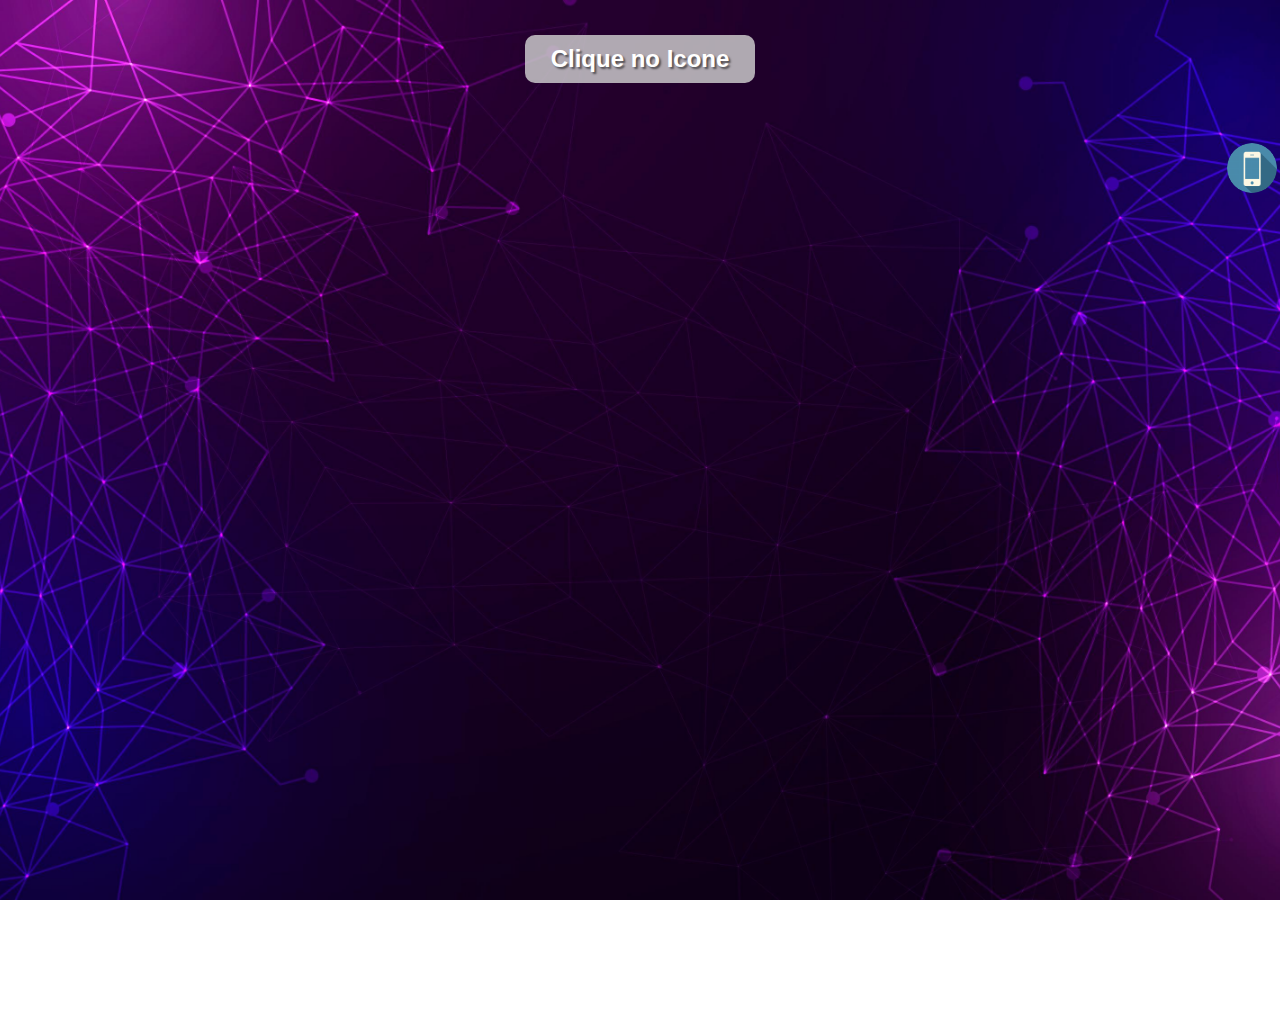
<file: index.html>
<!DOCTYPE html>
<html lang="pt-br">
<head>
    <meta charset="UTF-8">
    <meta name="viewport" content="width=device-width, initial-scale=1.0">
    <title>Mobile First</title>
    <link rel="stylesheet" href="estilos/style.css">
</head>
<body>
    <header>
        <section>
            <h1>
                Clique no Icone
            </h1>
        </section>
    </header>
    <main>
        <section id="dispositivos">

        </section>
        <section id="typical">
            <a href=""><img id="phone" src="imagens1/icon-phone.png" alt="Celular"></a><br>
            <a href=""><img id="tablet" src="imagens1/icon-tablet.png" alt="Tablet"></a><br>
            <a href=""><img id="pc" src="imagens1/icon-pc.png" alt=""></a><br>
            <a href=""><img id="tv" src="imagens1/icon-tv.png" alt=""></a>
        </section>
    </main>
</body>
</html>
</file>
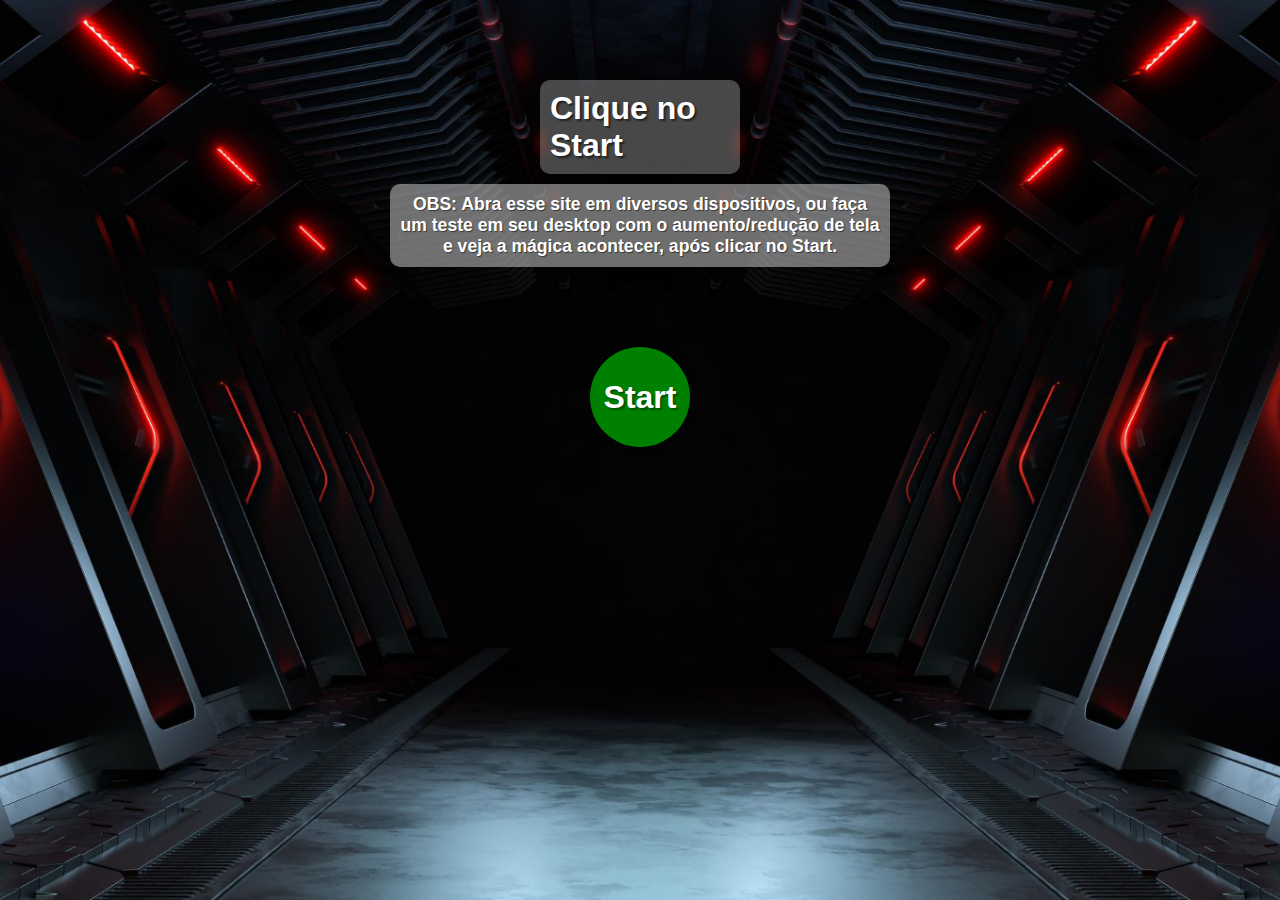
<file: apresentacao.html>
<!DOCTYPE html>
<html lang="pt-br">
<head>
    <meta charset="UTF-8">
    <meta name="viewport" content="width=device-width, initial-scale=1.0">
    <title>Media query + iframe</title>
    <link rel="stylesheet" href="estilos/apresentacao.css">
</head>
<body>
    <header>
        <section>
            <h1>Clique no Start</h1>
        </section>
        <article>
            <p>OBS: Abra esse site em diversos dispositivos, ou faça um teste em seu desktop com o aumento/redução de tela e veja a mágica acontecer, após clicar no Start.</p>
        </article>
    </header>
    <main>
        <a href="">Start</a>
    </main>
</body>
</html>
</file>
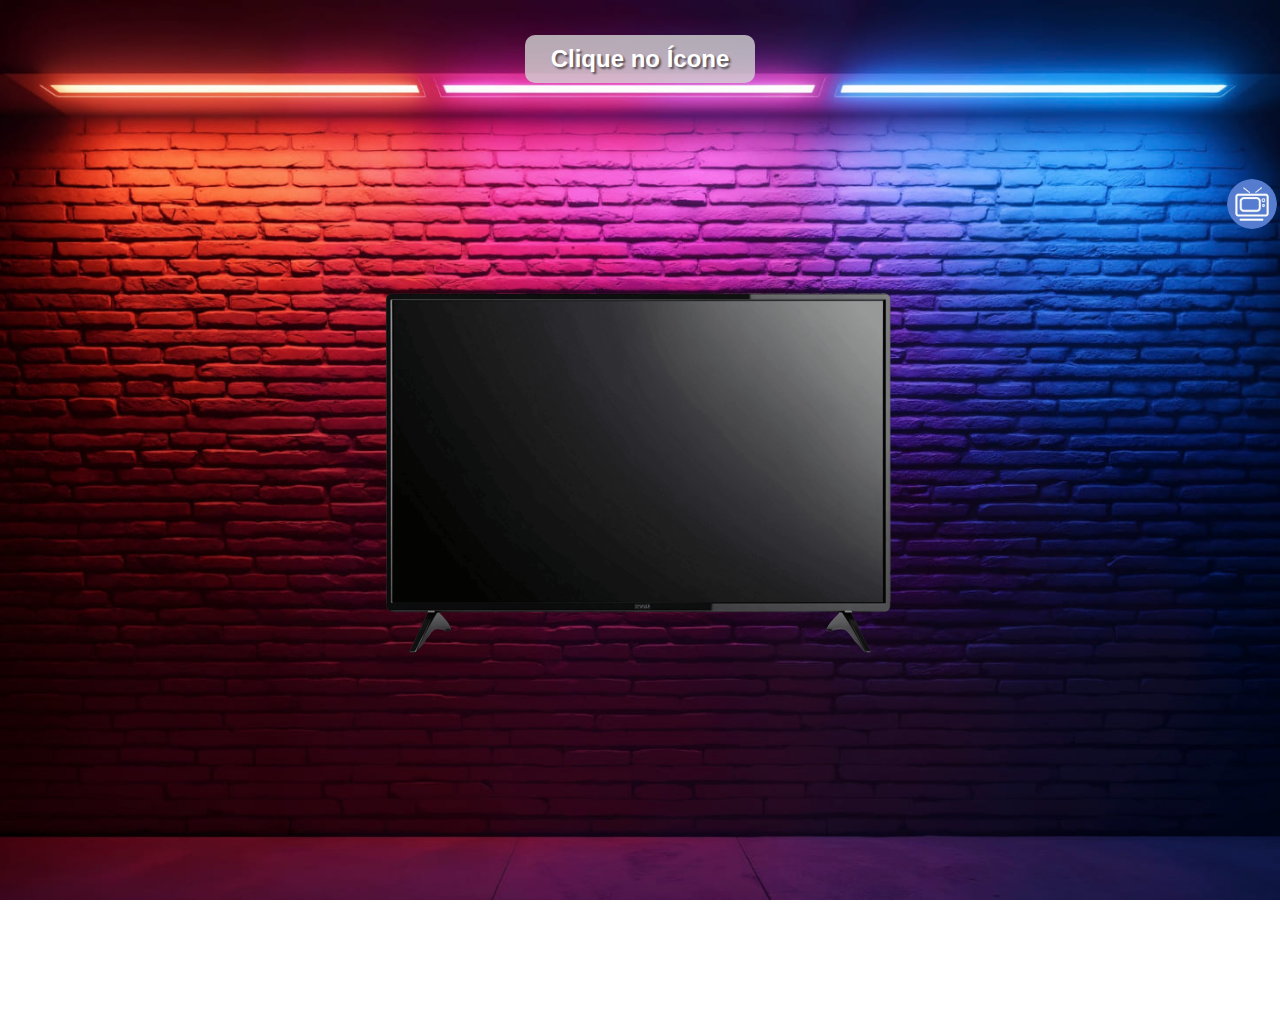
<file: mobilefirst.html>
<!DOCTYPE html>
<html lang="pt-br">
<head>
    <meta charset="UTF-8">
    <meta name="viewport" content="width=device-width, initial-scale=1.0">
    <title>Mobile First</title>
    <link rel="stylesheet" href="estilos/style.css" media="all">
    <link rel="stylesheet" href="estilos/mediaquery.css">
</head>
<body>
    <header>
        <section>
            <h1>
                Clique no Ícone
            </h1>
        </section>
    </header>
    <main>
        <section id="iphone">
            <iframe src="" frameborder="0" name="tela" id="tela">
                <p>Seu navegador não é compatível</p>
            </iframe>
        </section>
        <section id="tablet">
            <iframe src="" frameborder="0" id="tela2" name="tela2">
                <p>Seu navegador não é compatível</p>
            </iframe>
        </section>
        <section id="pc">
            <iframe src="" frameborder="0" id="tela3" name="tela3">
                <p>Seu navegador não é compatível</p>
            </iframe>
        </section>
        <section id="tv">
            <iframe src="" frameborder="0" id="tela4" name="tela4">
                <p>Seu navegador não é compatível</p>
            </iframe>
        </section>

        </section>
        <section id="typical">
            <a href="telaiphone.html" target="tela"><img id="phone" src="imagens1/icon-phone.png" alt="Celular"></a>
            <a href="telatablet.html" target="tela2"><img id="tablet" src="imagens1/icon-tablet.png" alt="Tablet"></a><br>
            <a href="telapc.html" target="tela3"><img id="pc" src="imagens1/icon-pc.png" alt=""></a><br>
            <a href="telatv.html" target="tela4"><img id="tv" src="imagens1/icon-tv.png" alt=""></a>
        </section>
    </main>
    <script> const iframe = document.getElementById('tela'); iframe.addEventListener('load', () => { 
        iframe.classList.add('loaded'); 
    }); 
    
    const links = document.querySelectorAll
    ('section#typical a[target="tela"]'); 
    links.forEach(link => { 
        link.addEventListener('click', () => { iframe.classList.remove('loaded'); }); }); 
    </script>

    <script>
        const iframeTablet = document.getElementById('tela2');
        iframeTablet.addEventListener('load', () => {
            iframeTablet.classList.add('loaded');
    });

        const tabletLinks = document.querySelectorAll('section#typical a[target="tela2"]');
        tabletLinks.forEach(link => {
            link.addEventListener('click', () => {
                iframeTablet.classList.remove('loaded');
            });
        });
    </script>

    <script>
        const iframepc = document.getElementById('tela3');
        iframepc.addEventListener('load', () => {
        iframepc.classList.add('loaded');
    });

        const pcLinks = document.querySelectorAll('section#typical a[target="tela3"]');
        pcLinks.forEach(link => {
            link.addEventListener('click', () => {
                iframepc.classList.remove('loaded');
            });
        });
    </script>

    <script>
        const iframetv = document.getElementById('tela4');
        iframetv.addEventListener('load', () => {
        iframetv.classList.add('loaded');
    });

        const tvLinks = document.querySelectorAll('section#typical a[target="tela4"]');
        tvLinks.forEach(link => {
            link.addEventListener('click', () => {
                iframetv.classList.remove('loaded');
            });
        });
    </script>

</body>
</html>
</file>
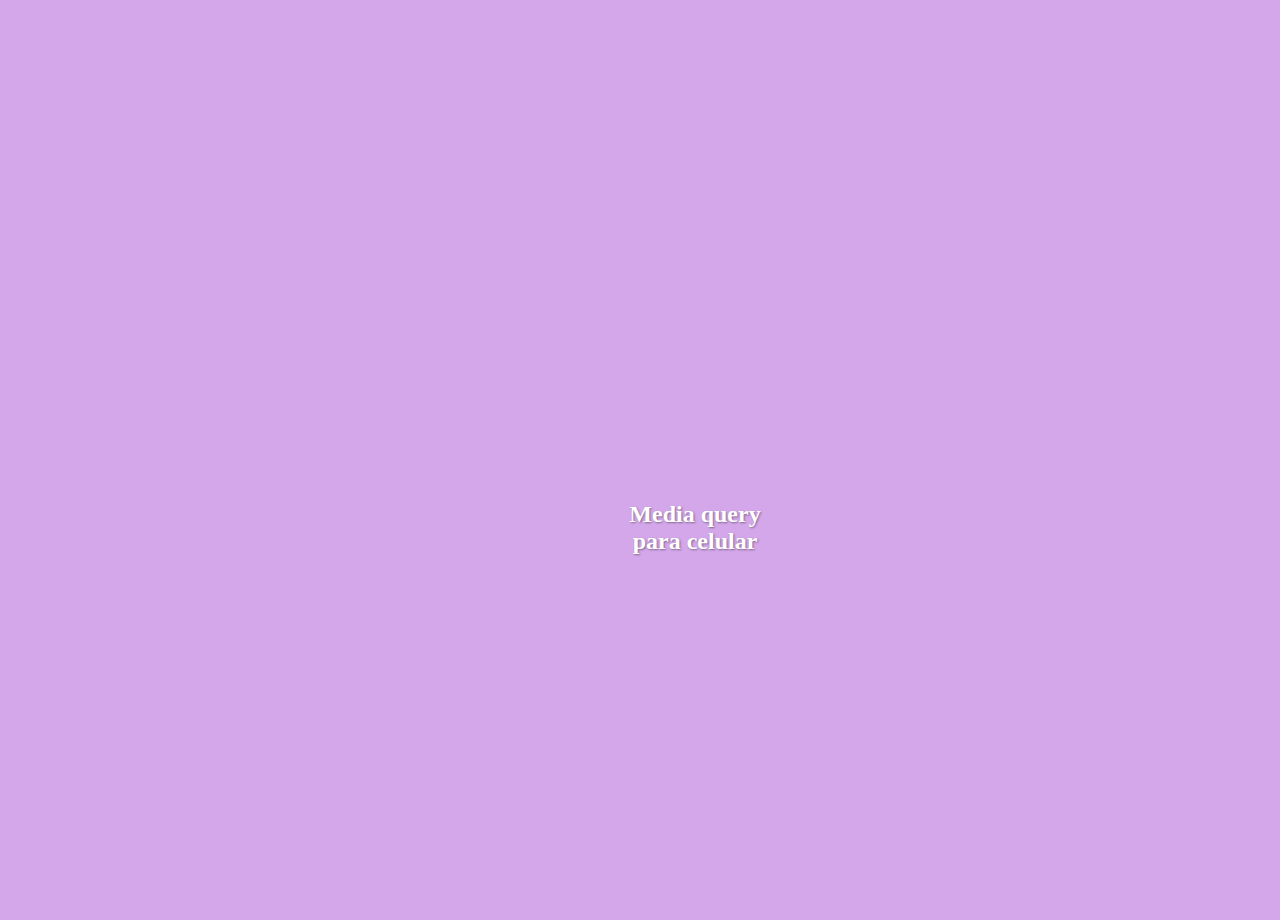
<file: telaiphone.html>
<!DOCTYPE html>
<html lang="pt-br">
<head>
    <meta charset="UTF-8">
    <meta name="viewport" content="width=device-width, initial-scale=1.0">
    <title>Tela celular</title>
    <style>
        body{
            margin: 0;
            padding: 0;
            position: absolute;
            top: 78%;
            left: 55%;
            transform: translate(-55%, -50%);
            height: 435px;
            width: 180px;
            border: none;
            border-radius: 20px;
            background-color: rgba(153, 50, 204, 0.432);
            overflow: hidden;
        }
        h1{
            color: white; 
            font-size: 1.5em;
            text-align: center;
            text-shadow: 1px 1px 2px rgba(0, 0, 0, 0.384);
        }
    </style>
</head>
<body>
    <h1>
         Media query para celular
    </h1>
</body>
</html>
</file>
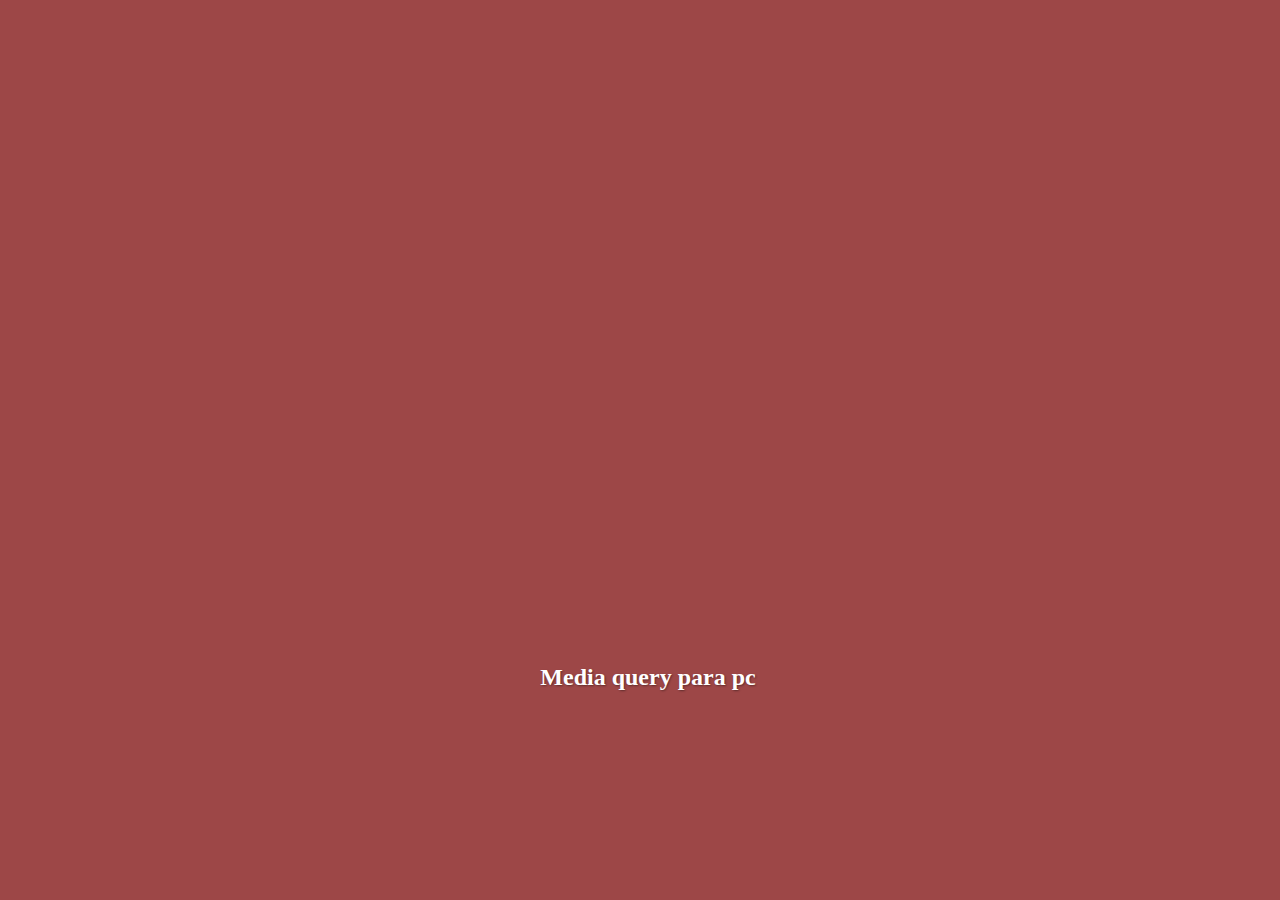
<file: telapc.html>
<!DOCTYPE html>
<html lang="pt-br">
<head>
    <meta charset="UTF-8">
    <meta name="viewport" content="width=device-width, initial-scale=1.0">
    <title>Tela de computador</title>
    <style>
        body{
            position: absolute;
            top:85%;
            left: 50%;
            transform: translate(-50%, -50%);
            height: 250px;
            width: 250px;
            border-radius: 20px;
            background-color:  rgba(131, 22, 22, 0.788);
            overflow: hidden;
        }
        h1{
            color: white; 
            font-size: 1.5em;
            text-align: center;
            text-shadow: 1px 1px 2px rgba(0, 0, 0, 0.384);
        }
    </style>
</head>
<body>
    <h1>
         Media query para pc
    </h1>
</body>
</html>
</file>
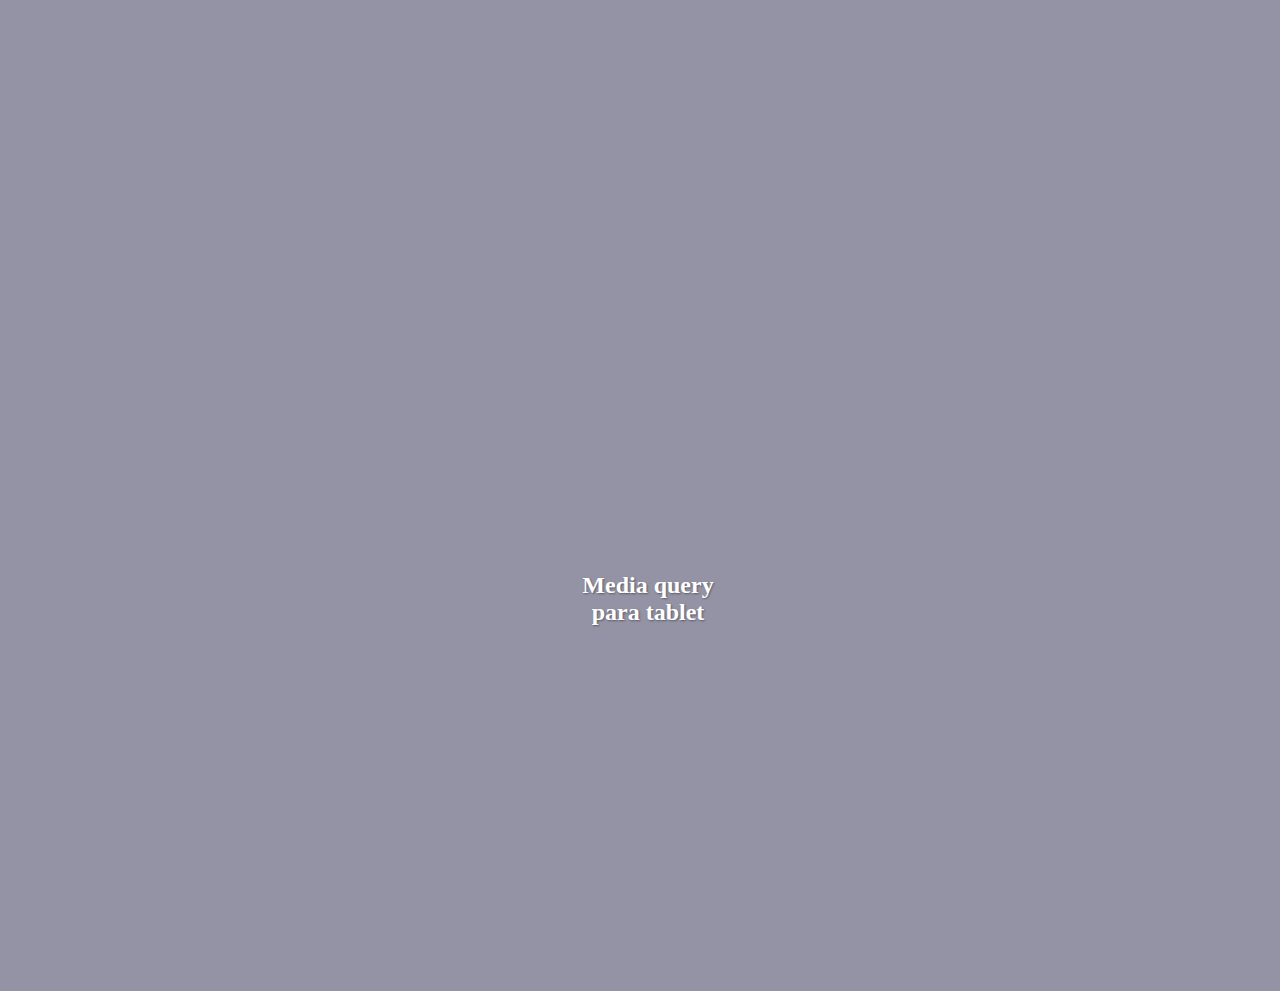
<file: telatablet.html>
<!DOCTYPE html>
<html lang="pt-br">
<head>
    <meta charset="UTF-8">
    <meta name="viewport" content="width=device-width, initial-scale=1.0">
    <title>Tela tablet</title>
    <style>
        body{
            position: absolute;
            top:85%;
            left: 50%;
            transform: translate(-50%, -50%);
            height: 435px;
            width: 180px;
            border-radius: 20px;
            background-color:  rgba(12, 12, 53, 0.445);
            overflow: hidden;
        }
        h1{
            color: white; 
            font-size: 1.5em;
            text-align: center;
            text-shadow: 1px 1px 2px rgba(0, 0, 0, 0.384);
        }
    </style>
</head>
<body>
    <h1>
         Media query para tablet
    </h1>
</body>
</html>
</file>
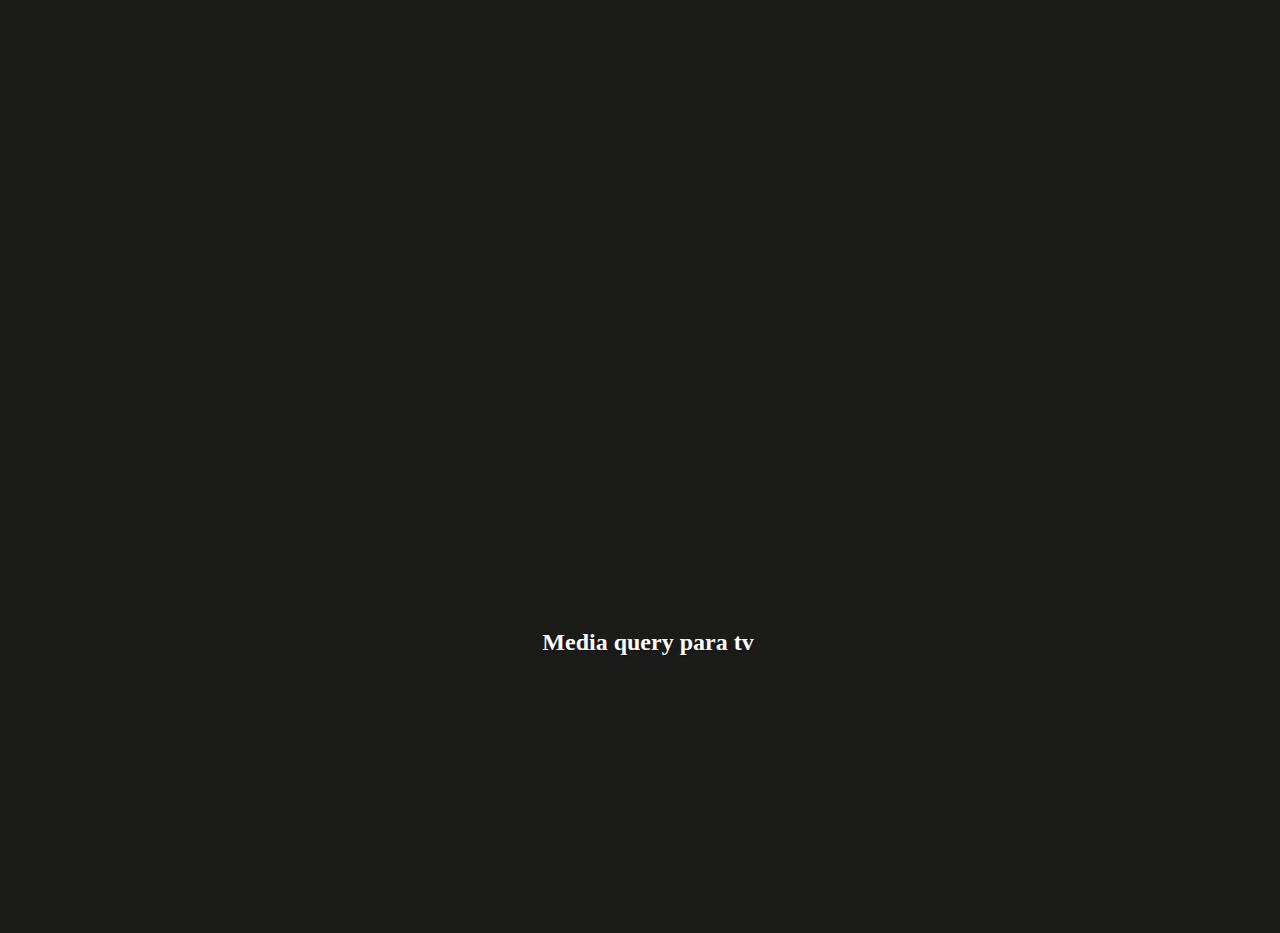
<file: telatv.html>
<!DOCTYPE html>
<html lang="pt-br">
<head>
    <meta charset="UTF-8">
    <meta name="viewport" content="width=device-width, initial-scale=1.0">
    <title>Tela tv</title>
    <style>
        body{
            position: absolute;
            top:85%;
            left: 50%;
            transform: translate(-50%, -50%);
            height: 320px;
            width: 250px;
            border-radius: 20px;
            background-color:  #1b1b1a;
            overflow: hidden;
        }
        h1{
            color: white; 
            font-size: 1.5em;
            text-align: center;
            text-shadow: 1px 1px 2px rgba(0, 0, 0, 0.384);
        }
    </style>
</head>
<body>
    <h1>
         Media query para tv
    </h1>
</body>
</html>
</file>
<file: estilos/style.css>
@charset "UTF-8";


/* Mobile First */
*{
    font-family: Arial, Helvetica, sans-serif;
    padding: 0px;
    margin: 0px;
    box-sizing: border-box;
}
html,body{
    width: 100vw;
    height: 100vh;
    overflow: hidden;
}
body{
    background-image: url(../imagens1/back-phone.jpg);
    background-size: cover;
    background-repeat: no-repeat;
    background-position: center center;
    
    
}
header{
    padding: 35px;
}
header > section{
    padding: 10px;
    background-color: rgba(211, 211, 211, 0.801);
    color: white;
    max-width: 230px;
    margin: auto;
    border-radius: 10px;
    text-shadow: 2px 2px 2px rgba(0, 0, 0, 0.541);
    
}
header > section > h1{
    font-size: 1.5em;
    text-align: center;
}
main{
    height: 100vh;
    position: relative;
    
}
section#iphone{
    position: absolute;
    top: 40%;
    left: 50%;
    transform: translate(-50%, -50%);   
    height: 630px;
    width: 510.50px;
    background-image: url(../imagens1/maquete-iphone.png);
    background-repeat: no-repeat;
    background-position: center center;
    background-size: contain;
    
    
}
iframe#tela{
    position: relative;
    top: 105px;
    left: 160px;
    bottom: 500px;
    height: 419px;
    width: 192px;
    border-radius: 20px;
    opacity: 0;
    transition: opacity 0.5s ease-in;
}
iframe#tela.loaded {
    opacity: 1;
}
section#typical{
    text-align: right;
    position: relative;
    top: 20px;
    right: -2px;
}
section#typical> a > img {
    border-radius: 50%;
    width: 50px;
    margin: 5px;
    box-sizing: border-box;
    
}
section#typical>a>img:hover{
    border: 2px solid rgba(255, 255, 255, 0.6);
    transform: translate(-3px, -3px);
    box-shadow: 5px 5px 10px rgba(0, 0, 0, 0.6);
    transition: 0.1s;
}
img#phone{
    display: inline-block;
    
}
img#tablet{
    display: none;
    
}
img#pc{
    display: none;
    
}
img#tv{
    display: none;
}
 iframe#tela2{
    display:none
 }
 section#tablet{
    display:none;
 }
 section#pc{
    display:none;
 }
 iframe#tela3{
    display:none;
 }
 section#tv{
    display:none;
 }
 iframe#tela4{
    display:none;
 }
</file>
<file: estilos/apresentacao.css>
@charset "UTF-8";

*{
    font-family: Arial, Helvetica, sans-serif;
    margin: 0px;
    padding: 0px;
    box-sizing: border-box;
}
body,html{
    width: 100vw;
    height: 100vh;
}
body{
    background-image: url(../imagens1/tela-carregamento.jpg);
    color: white;
    background-repeat: no-repeat;
    background-size: cover;
    background-position:center center;   
}
header{
    padding: 30px;
    position: relative;
    top: 50px;
}
header > section{
    padding: 10px;
    background-color: rgba(211, 211, 211, 0.336);
    width: 200px;
    margin: auto;
    margin-bottom: 10px;
    border-radius: 10px;
    text-shadow: 2px 2px 2px rgba(0, 0, 0, 0.541);
}
header > section:hover{
    background-color: rgba(255, 255, 255, 0.411)
}
header > article{
    padding: 10px;
    background-color: rgba(211, 211, 211, 0.521);
    border-radius: 10px;
    max-width: 500px;
    margin: auto;
    box-sizing: border-box;
}
header > article:hover{
    background-color: rgba(255, 255, 255, 0.582)
}
header p{
    text-align: center;
    text-shadow: 1px 1px 1px rgba(0, 0, 0, 0.514);
    font-weight: bolder;
    font-size: 1.1em;
}
main{
    
    display: flex;
    justify-content: center;
    position: relative;
    top: 100px;
    
}
main > a {
    display: flex;
    justify-content: center;
    align-items: center;
    width: 100px;
    height: 100px;
    background-color: green;
    color: white;
    text-decoration: none;
    border-radius: 50%; 
    font-size: 2em;
    font-weight: bold;
    text-shadow: 2px 2px 2px rgba(0, 0, 0, 0.384);
    box-shadow: 2px 2px 10px rgba(0, 0, 0, 0.377);
    transition: background-color 0.3s ease;
    
}

main > a:hover {
    background-color: darkgreen;
    transform: translate(-1px, -1px);
    box-shadow: 0px 0px 20px rgb(8, 247, 0);
}
</file>
<file: estilos/mediaquery.css>
@charset "UTF-8";
/* Todas as demais mídias */

/* Typical Device Breakpoints

Pequenas telas: até 600px
Celular: de 600px até 768px
Tablet: 768px até 992px
Desktop: 992px até 1200px
Grandes Telas: acima de 1200px

 */
@media print{

}
@media screen and (min-width:768px) and (max-width:992px){
    body{
        background-image: url(../imagens1/back-tablet.jpg);
    }
    img#phone{
    display: none;
    
    }
    img#tablet{
        display: inline-block;
        
    }
    img#pc{
        display: none;
        
    }
    img#tv{
        display: none;
    }
    
    section#iphone{
        display: none;
    }
    iframe#tela{
        display: none;
    }
    section#tablet{
        display: block;
        position: absolute;
        top: 40%;
        left: 50%;
        transform: translate(-50%, -50%);   
        height: 636px;
        width: 538.80px;
        background-image: url(../imagens1/maquete-tablet.png);
        background-repeat: no-repeat;
        background-position: center center;
        background-size: contain;
    }
    iframe#tela2{
        display: block;
        position: relative;
        top: 105px;
        left: 129px;
        bottom: 500px;
        height: 427.25px;
        width: 281.55px;
        border-radius: 17px;
        box-shadow: 10px 10px 10px rgba(0, 0, 0, 0.712);
        opacity: 0;
        transition: opacity 0.5s ease-in;
    }
    iframe#tela2.loaded {
        opacity: 1;
    }
    
    
    
}
@media screen and (min-width:992px) and (max-width:1200px){
    body{
        background-image: url(../imagens1/back-pc.jpg);
    }
    img#phone{
    display: none;
    
    }
    img#tablet{
        display: none;
        
    }
    img#pc{
        display: inline-block;
        
    }
    img#tv{
        display: none;
    }
    
    section#iphone{
        display: none;
    }
    iframe#tela{
        display: none;
    }
    section#pc{
        display: block;
        position: absolute;
        top: 40%;
        left: 50%;
        transform: translate(-50%, -50%);   
        height: 636px;
        width: 538.80px;
        background-image: url(../imagens1/maquete-pc.png);
        background-repeat: no-repeat;
        background-position: center center;
        background-size: contain;
    }
    iframe#tela3{
        display: block;
        position: relative;
        top: 204px;
        left: 99px;
        bottom: 500px;
        height: 213.90px;
        width: 340.90px;
        opacity: 0;
        transition: opacity 0.5s ease-in;
    }
    iframe#tela3.loaded{
        opacity: 1;
    }
    
}
@media screen and (min-width:1200px){
    body{
        background-image: url(../imagens1/back-tv.jpg);
    }
    img#phone{
    display: none;
    
    }
    img#tablet{
        display: none;
        
    }
    img#pc{
        display: none;
        
    }
    img#tv{
        display: inline-block;
    }
    
    section#iphone{
        display: none;
    }
    iframe#tela{
        display: none;
    }
    section#tv{
        display: block;
        position: absolute;
        top: 40%;
        left: 50%;
        transform: translate(-50%, -50%);   
        height: 636px;
        width: 538.80px;
        background-image: url(../imagens1/maquete-tv.png);
        background-repeat: no-repeat;
        background-position: center center;
        background-size: contain;
    }
    iframe#tela4{
        display: block;
        position: relative;
        top: 140px;
        left: 20px;
        bottom: 500px;
        height: 305px;
        width: 495px;
        opacity: 0;
        transition: opacity 0.5s ease-in;
    }
    iframe#tela4.loaded{
        opacity: 1;
    }
}
</file>
